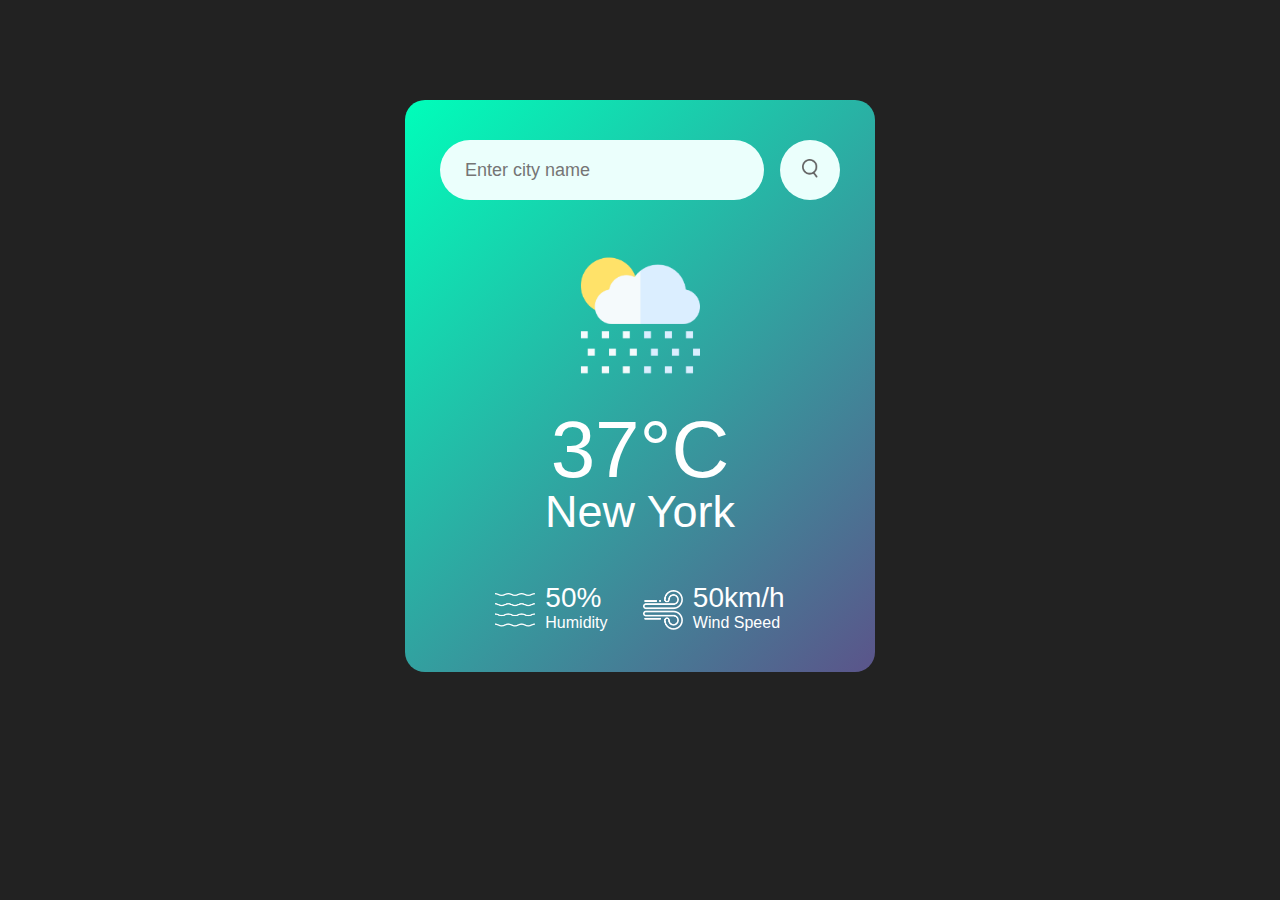
<file: index.html>
<!DOCTYPE html>
<html lang="en">
<head>
  <meta charset="UTF-8">
  <meta name="viewport" content="width=device-width, initial-scale=1.0">
  <title>Weather App</title>
  <link rel="stylesheet" href="style.css">
</head>
<body>
  <div class="card">
    <div class="search">
      <input type="text" placeholder="Enter city name" spellcheck="false">
      <button>
        <img src="search.png" alt="">
      </button>
    </div>

    <div class="weather">
      <img src="rain.png" class="weather-icon" alt="">
      <h1 class="temp">37°C</h1>
      <h2 class="city">New York</h2>

      <div class="details">
        <div class="col">
          <img src="humidity.png" alt="">
          <div>
            <p class="humidity">50%</p>
            <p>Humidity</p>
          </div>
        </div>

        <div class="col">
          <img src="wind.png" alt="">
          <div>
            <p class="wind">50km/h</p>
            <p>Wind Speed</p>
          </div>
        </div>
      </div>
    </div>
  </div>

  <script src="first.js"></script>
</body>
</html>
</file>
<file: style.css>
* {
  margin: 0;
  padding: 0;
  box-sizing: border-box;
}

body {
  background-color: #222;
  font-family: 'Arial', sans-serif;
}

.card {
  width: 90%;
  max-width: 470px;
  background: linear-gradient(135deg, #00feba, #5b548a);
  color: #fff;
  margin: 100px auto 0;
  border-radius: 20px;
  padding: 40px 35px;
  text-align: center;
}

.search {
  width: 100%;
  display: flex;
  align-items: center;
  justify-content: space-between;
}

.search input {
  border: 0;
  outline: 0;
  background: #ebfffc;
  color: #555;
  padding: 10px 25px;
  height: 60px;
  border-radius: 40px;
  flex: 1;
  margin-right: 16px;
  font-size: 18px;
}

.search button {
  border: 0;
  outline: 0;
  background: #ebfffc;
  cursor: pointer;
  border-radius: 50px;
  width: 60px;
  height: 60px;
}

.search button img {
  width: 16px;
}

.weather-icon {
  width: 170px;
  margin-top: 30px;
}

.weather h1 {
  font-size: 80px;
  font-weight: 500;
}

.weather h2 {
  font-size: 45px;
  font-weight: 400;
  margin-top: -10px;
}

.details {
  display: flex;
  align-items: center;
  justify-content: space-evenly;
  padding: 0 20px;
  margin-top: 50px;
}

.col {
  display: flex;
  align-items: center;
  text-align: left;
}

.col img {
  width: 40px;
  margin-right: 10px;
}

.humidity, .wind {
  font-size: 28px;
  margin-top: -6px;
}
@media (max-width: 600px) {
  .card {
    padding: 30px 20px;
    margin: 50px auto 0;
  }

  .search input {
    padding: 10px 20px;
    height: 50px;
    font-size: 16px;
  }

  .search button {
    width: 50px;
    height: 50px;
  }

  .weather-icon {
    width: 140px;
    margin-top: 20px;
  }

  .weather h1 {
    font-size: 60px;
  }

  .weather h2 {
    font-size: 35px;
  }

  .details {
    flex-direction: column;
    gap: 20px;
    margin-top: 30px;
  }

  .col {
    justify-content: center;
  }

  .col img {
    width: 35px;
  }

  .humidity, .wind {
    font-size: 24px;
  }
}
</file>
